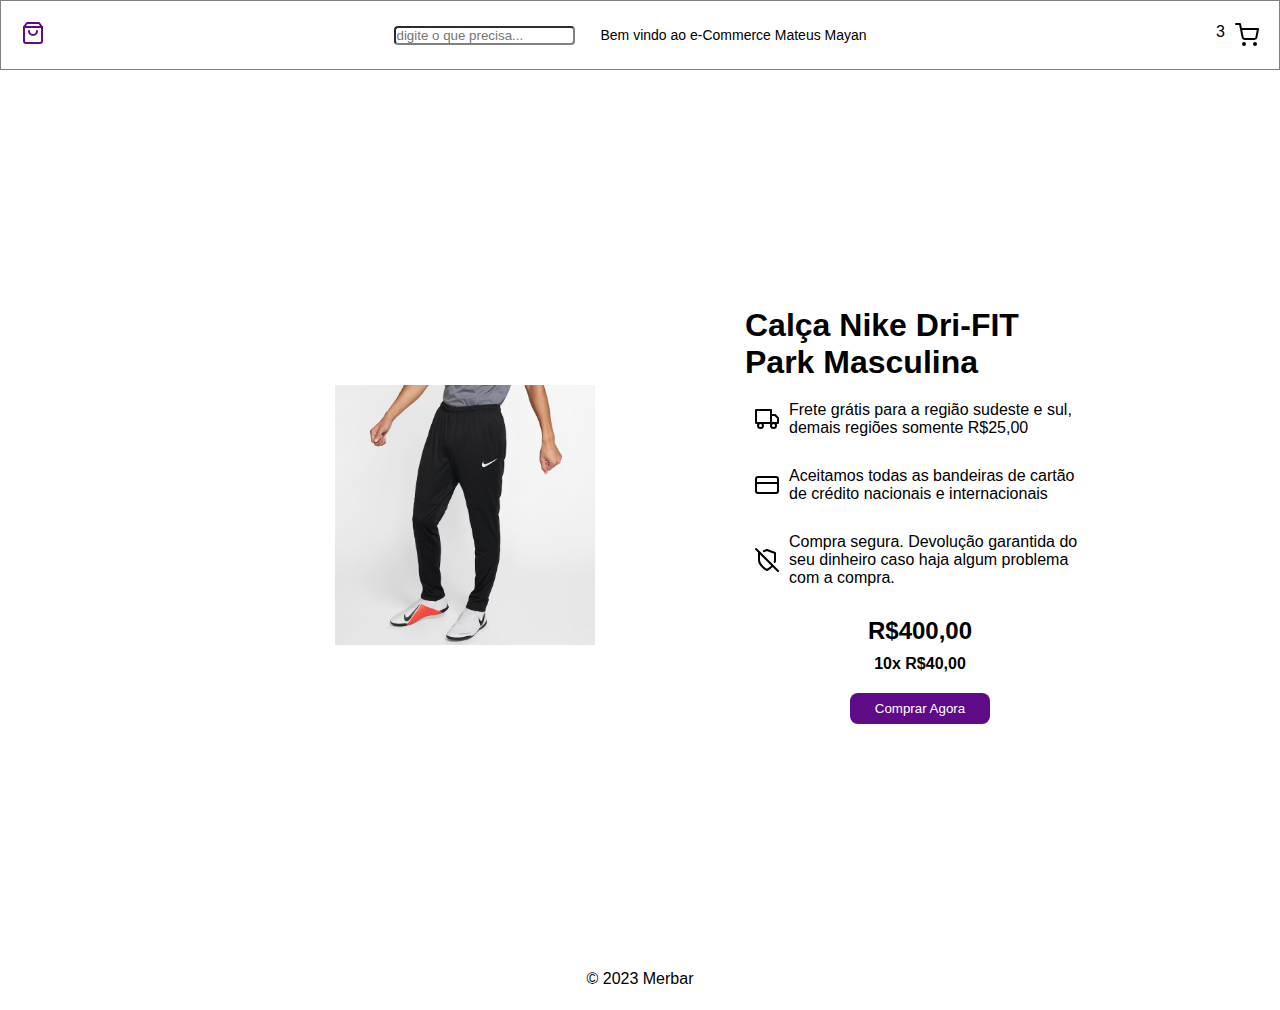
<file: item/index.html>
<!DOCTYPE html>
<html lang="pt-br">

<head>
    <meta charset="UTF-8">
    <meta name="viewport" content="width=device-width, initial-scale=1.0">
    <link rel="stylesheet" href="../item/styles.css">
    <title></title>
</head>

<body>
    <header class="container">
        <a href="../"><img id="logo" src="../assets/img/shopping-bag.svg" alt="Ícone de sacola que representa a logo"></a>
            <div class="header-center">
                <input type="text" placeholder="digite o que precisa...">
                <p>Bem vindo ao e-Commerce Mateus Mayan</p>
            </div>

            <div class="cart">
                <div class="quantity">3</div>
                <img src="../assets/img/shopping-cart.svg" alt="Ícone representando o carrinho de compras">
            </div>
    </header>

    <main>
        <section class="item-image">
            <img src="/item/img/matthew-moloney-5NPId7L1_p4-unsplash.jpg" alt="Calça Jeans">
        </section>

        <section class="item-description">
            <h1>Calça Nike Dri-FIT Park Masculina</h1>
            <div class="frete">
                <img src="/item/img/truck.svg" alt="ícone caminhão">
                <p>Frete grátis para a região sudeste e sul, demais regiões somente R$25,00</p>
            </div>
            <div class="pagamento">
                <img src="/item/img/credit-card.svg" alt="ícone cartão de crédito">
                <p>Aceitamos todas as bandeiras de cartão de crédito nacionais e internacionais</p>
            </div>
            <div class="seguranca">
                <img src="/item/img/shield-off.svg" alt="ícone escudo riscado ao meio">
                <p>Compra segura. Devolução garantida do seu dinheiro caso haja algum problema com a compra.</p>
            </div>
            <div class="preco">
                <h2>R$400,00</h2>
                <h3>10x R$40,00</h3>
            </div>

            <button type="button">Comprar Agora</button>
        </section>
    </main>

    <footer>
        <p> © 2023 Merbar </p>
    </footer>
</body>

</html>
</file>
<file: item/styles.css>
* {
    padding: 0;
    margin: 0;
    box-sizing: border-box;
    font-family: 'MontSerrat', sans-serif;
}
.container {
    display: flex;
}

header {
    justify-content: space-between;
    align-items: center;
    border: 1px solid gray;
    padding: 20px 20px;
    width: 100%;
    height: auto;
    margin: 0 0 20px 0;
}

header p {
    font-size: 14px;
}

.cart {
    display: flex;
    gap: 10px;
}

.header-center {
    display: flex;
    gap: 25px;
    justify-content: center;
    align-items: center;
}

.header-center input {
    border: 2px inset gray;
    border-radius: 4px;
}

main{
    height: calc(100vh - 130px);
    display: flex;
    padding: 20px;
    align-items: center;
    justify-content: center;
    margin: 60px;
}
.item-image{
    width: 50%;
    display: flex;
    justify-content: center;
    align-items: center;
}

.item-image img{
    width: 80%;
    max-width: 300px;
    padding: 20px;
}

.item-description{
    display: flex;
    flex-direction: column;
    max-width: 350px;
    gap: 10px;
}
.item-description .frete , .item-description .pagamento, .item-description .seguranca, .item-description .preco{
    display: flex;
    gap: 10px;
    margin: 10px;
}
.item-description .preco{
flex-direction: column;
align-self: center;
}

.item-description button{
    padding: 8px 16px;
    border-radius: 8px;
    background-color: #5F0A87;
    color: white;
    width: 40%;
    align-self: center;
    border: none;
}

.item-description h3{
    font-size: 1rem;
    text-align: center;
}

footer{
    text-align: center;
    height: 50px;
    padding: 10px;
}

@media (max-width: 800px){
    main{
        height: auto;
        flex-direction: column;
        justify-content: center;
        align-items: center;
        margin: 0;
    }
    .item-image{
        width: 100%;
        height: 500px;
    }

    .item-image img{
        width: auto;
        height: 80%;
    }

    .item-description{
        width: 100%;
        height: 500px;
    }
}
</file>
